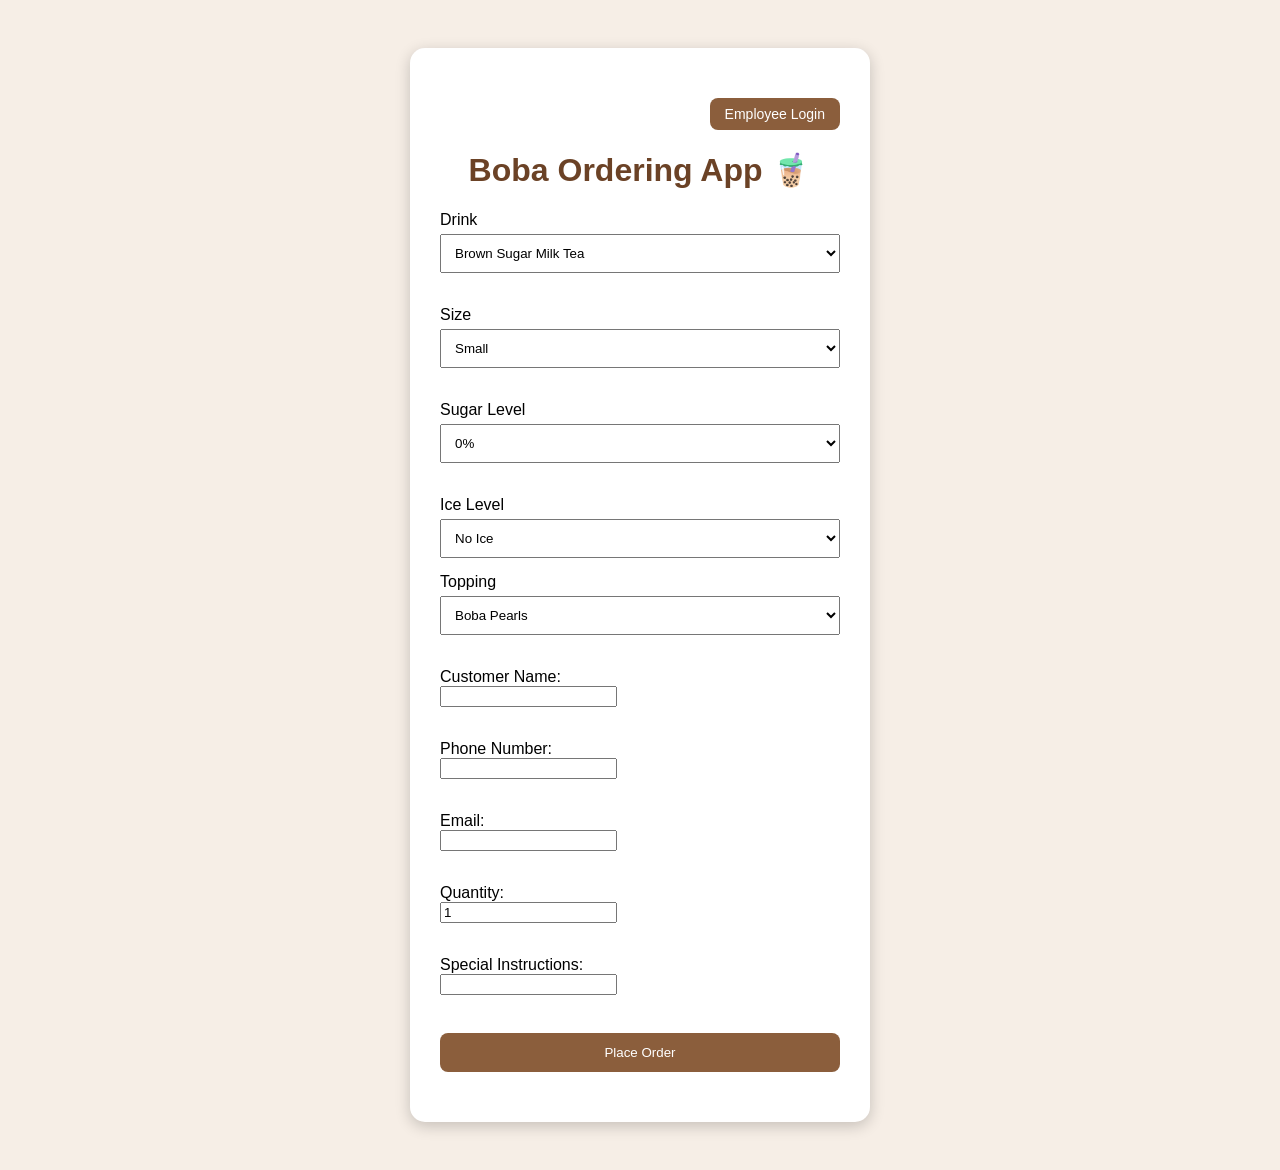
<file: index.html>
<!DOCTYPE html>
<html>

<head>
    <title>Boba Ordering App</title>
    <link rel="stylesheet" href="style.css">
</head>

<body>

   <div class="container">

<div style="text-align:right;">
    <button class="login-btn"
        onclick="window.location.href='login.html'">
        Employee Login
    </button>
</div>

<h1>Boba Ordering App 🧋</h1>

<label>Drink</label>
<select id="drink">

    <option>Brown Sugar Milk Tea</option>
    <option>Taro Milk Tea</option>
    <option>Thai Tea</option>

</select>

<br><br>

<label>Size</label>
<select id="size">

    <option>Small</option>
    <option>Medium</option>
    <option>Large</option>

</select>

<br><br>

<label>Sugar Level</label>
<select id="sugar">

    <option>0%</option>
    <option>50%</option>
    <option>100%</option>

</select>

<br><br>

<label>Ice Level</label>
<select id="ice">

    <option>No Ice</option>
    <option>Less Ice</option>
    <option>Regular Ice</option>

</select>

<label>Topping</label>

<select id="topping">

    <option>Boba Pearls</option>
    <option>Pudding</option>
    <option>Grass Jelly</option>
    <option>No Topping</option>

</select>

<br><br>


<label>Customer Name:</label>
<input type="text" id="customerName">

<br><br>

<label>Phone Number:</label>
<input type="text" id="phone">

<br><br>

<label>Email:</label>
<input type="email" id="email">

<br><br>

<label>Quantity:</label>
<input type="number" id="quantity" value="1">

<br><br>

<label>Special Instructions:</label>
<input type="text" id="instructions">

<br><br>
<button onclick="placeOrder()">
Place Order
</button>

<h2 id="result"></h2>



</ul>

<script src="script.js"></script>
</div>
</body>
</html>
</file>
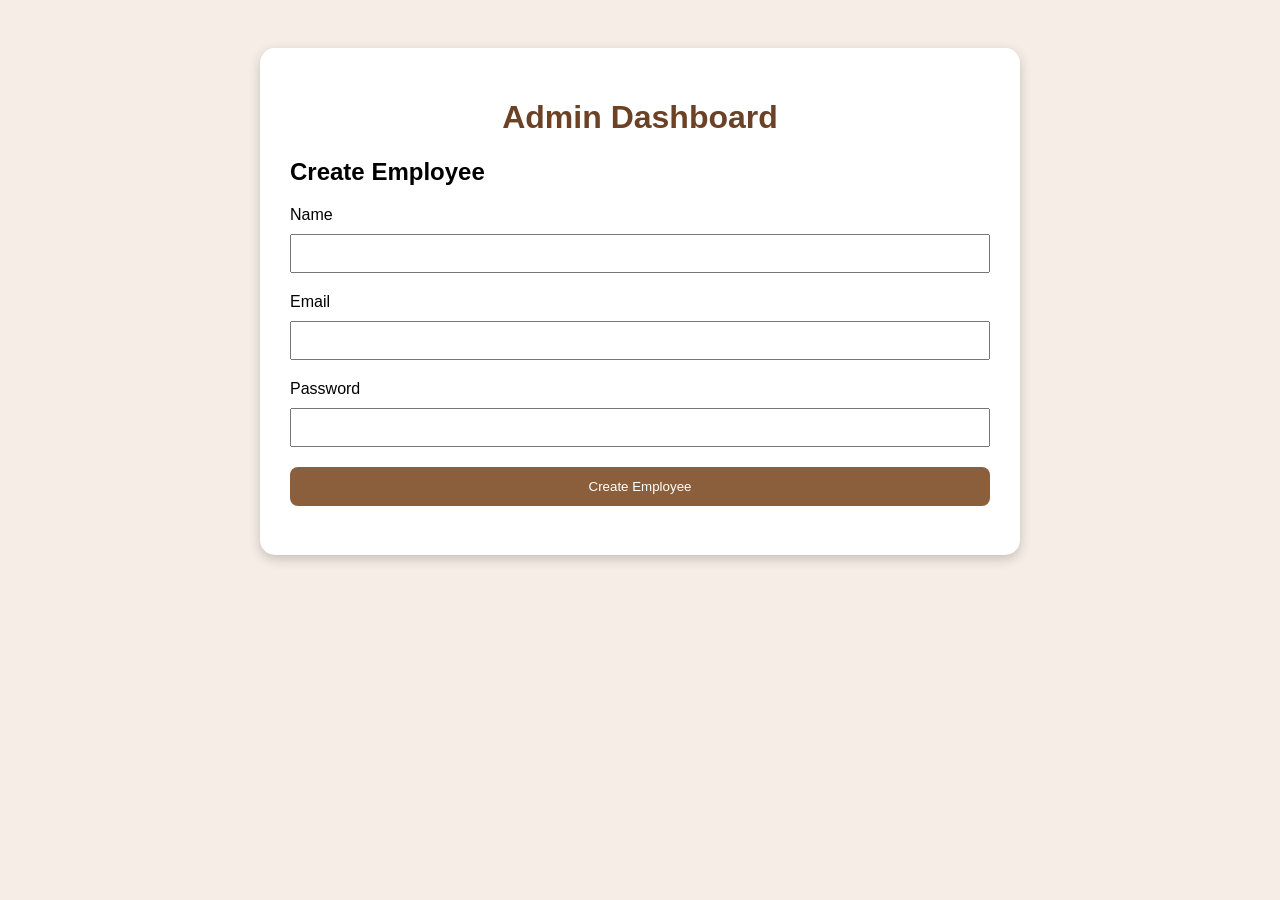
<file: adminDashboard.html>
<!DOCTYPE html>
<html>

<head>

<title>Admin Dashboard</title>

<style>

body{
    font-family:Arial;
    background:#f6eee6;
    padding:40px;
}

.container{

    background:white;

    max-width:700px;

    margin:auto;

    padding:30px;

    border-radius:15px;

    box-shadow:0 4px 12px rgba(0,0,0,0.2);

}

h1{
    text-align:center;
    color:#6b4226;
}

input{

    width:100%;

    padding:10px;

    margin-top:10px;

    margin-bottom:20px;

    box-sizing:border-box;
}

button{

    width:100%;

    padding:12px;

    background:#8b5e3c;

    color:white;

    border:none;

    border-radius:8px;

    cursor:pointer;
}

</style>

</head>

<body>

<div class="container">

<h1>Admin Dashboard</h1>

<h2>Create Employee</h2>

<label>Name</label>
<input type="text" id="name">

<label>Email</label>
<input type="text" id="email">

<label>Password</label>
<input type="password" id="password">

<button onclick="createEmployee()">

Create Employee

</button>

<h3 id="result"></h3>

</div>

<script>

async function createEmployee(){

    const name =
    document.getElementById("name").value;

    const email =
    document.getElementById("email").value;

    const password =
    document.getElementById("password").value;

    const response =
    await fetch(
    "https://tud7qbldcf.execute-api.us-east-2.amazonaws.com/default/createEmployeeFunction",
    {

        method:"POST",

        body:JSON.stringify({

            name:name,

            email:email,

            password:password

        })

    });

    const data =
    await response.json();

    document.getElementById("result")
    .innerHTML =
    data.message;

}

</script>

</body>
</html>
</file>
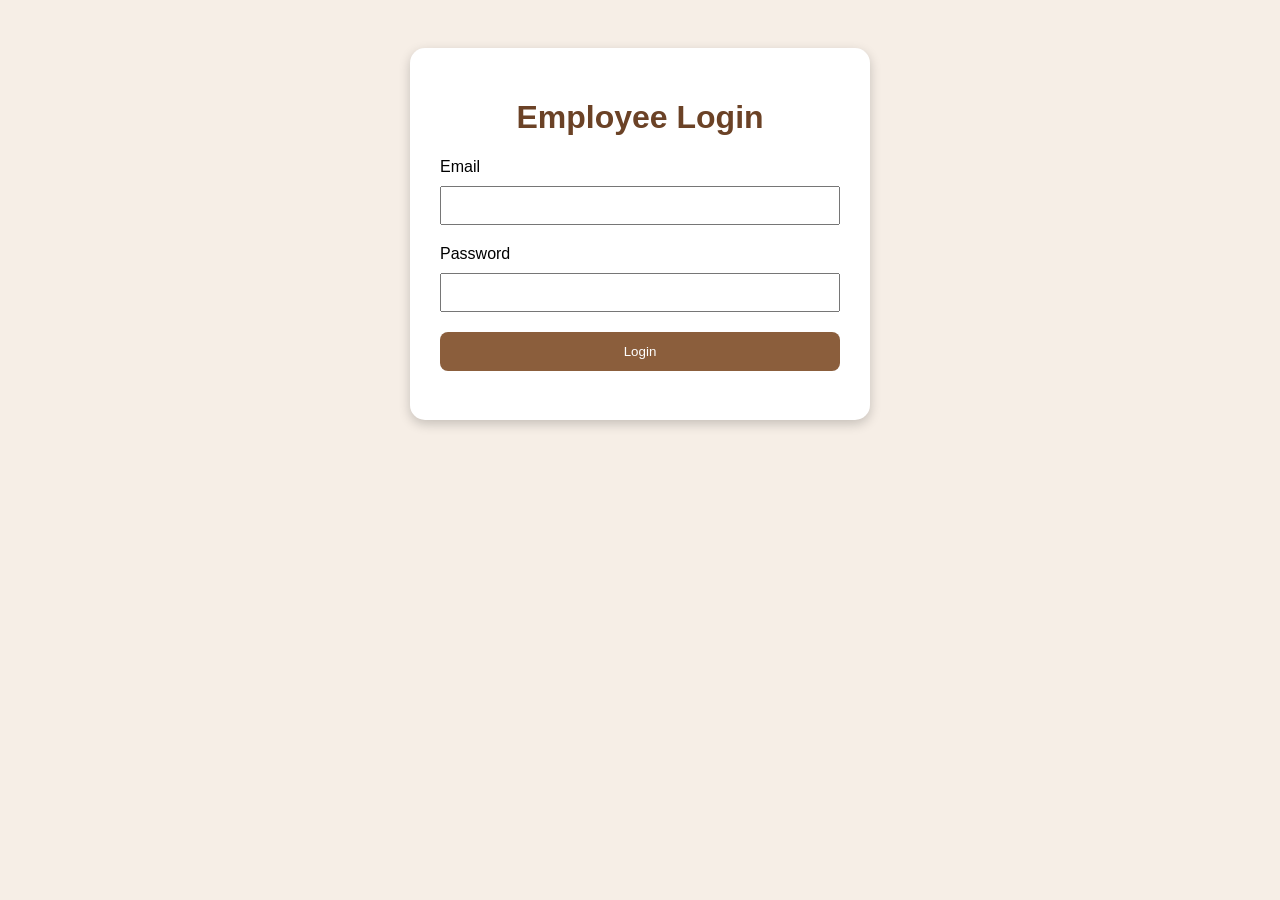
<file: login.html>
<!DOCTYPE html>
<html>

<head>
<title>Employee Login</title>

<style>
body{
    font-family:Arial;
    background:#f6eee6;
    display:flex;
    justify-content:center;
    padding:40px;
}

.container{
    background:white;
    width:400px;
    padding:30px;
    border-radius:15px;
    box-shadow:0 4px 12px rgba(0,0,0,0.2);
}

h1{
    text-align:center;
    color:#6b4226;
}

input{
    width:100%;
    padding:10px;
    margin-top:10px;
    margin-bottom:20px;
    box-sizing:border-box;
}

button{
    width:100%;
    padding:12px;
    background:#8b5e3c;
    color:white;
    border:none;
    border-radius:8px;
    cursor:pointer;
}
</style>
</head>

<body>

<div class="container">

<h1>Employee Login</h1>

<label>Email</label>
<input type="text" id="email">

<label>Password</label>
<input type="password" id="password">

<button onclick="login()">Login</button>

<h3 id="result"></h3>

</div>

<script>
async function login(){

    const email = document.getElementById("email").value;
    const password = document.getElementById("password").value;

    const response = await fetch(
        "https://0ehq56zww7.execute-api.us-east-2.amazonaws.com/default/loginFunction",
        {
            method:"POST",
            body:JSON.stringify({
                email: email,
                password: password
            })
        }
    );

    const data = await response.json();

    if(data.role === "employee"){

        localStorage.setItem("loggedIn","true");
        localStorage.setItem("role","employee");

        window.location.href = "viewOrders.html";
    }
    else if(data.role === "admin"){

        localStorage.setItem("loggedIn","true");
        localStorage.setItem("role","admin");

        window.location.href = "viewOrders.html";
    }
    else{

        document.getElementById("result").innerHTML = data.message;

    }
}
</script>

</body>
</html>
</file>
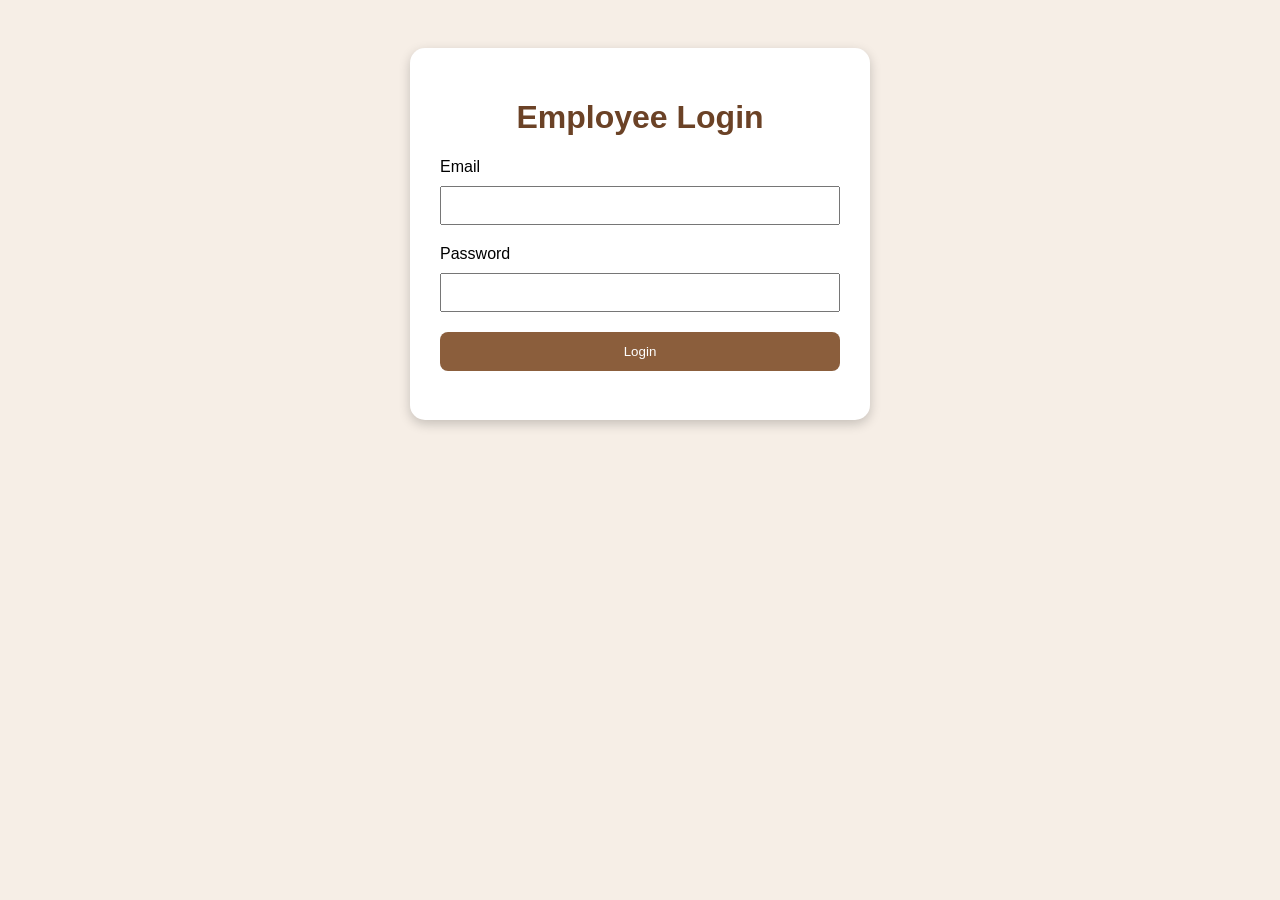
<file: viewOrders.html>
<!DOCTYPE html>
<html>

<head>

<title>Boba Orders</title>

<style>

body{
    font-family:Arial;
    background:#f4f4f4;
    text-align:center;
}

h1{
    color:#6a1b9a;
}

.order{
    background:white;
    margin:15px auto;
    padding:15px;
    width:350px;
    border-radius:10px;
    box-shadow:0 2px 8px rgba(0,0,0,0.2);
}

.status{
    color:white;
    padding:4px 10px;
    border-radius:20px;
    font-size:12px;
    font-weight:bold;
    margin-right:10px;
}

.received{
    background:gray;
}

.preparing{
    background:orange;
}

.ready{
    background:green;
}

.completed{
    background:blue;
}

</style>

</head>

<body>

<h1>All Boba Orders</h1>
<button onclick="logout()">
Logout
</button>

<button onclick="loadOrders()">
Load Orders
</button>

<div id="orders"></div>

<script>

    if(localStorage.getItem("loggedIn") !== "true"){

    window.location.href = "login.html";

}

async function loadOrders(){

    const response = await fetch(
    "https://ba8g5aa3y1.execute-api.us-east-2.amazonaws.com/default/viewOrdersFunction"
    );

    const orders = await response.json();

    let html = "";

   orders.forEach(order => {

    html += `
    <div class="order">

        <h3>${order.drink}</h3>

        <p>Name: ${order.customerName}</p>

        <p>Phone: ${order.phone}</p>

        <p>Size: ${order.size}</p>

        <p>Sugar: ${order.sugar}</p>

        <p>Ice: ${order.ice}</p>

        <p>Topping: ${order.topping}</p>

        <p>Quantity: ${order.quantity}</p>

        <p>Total: $${order.totalPrice}</p>

        <p>Instructions: ${order.instructions}</p>

        

    <p>
Status:
<span class="status ${order.status.toLowerCase()}">
    ${order.status}
</span>

<select onchange="updateStatus('${order.orderId}', this.value)">
    <option ${order.status === "Received" ? "selected" : ""}>
        Received
    </option>

    <option ${order.status === "Preparing" ? "selected" : ""}>
        Preparing
    </option>

    <option ${order.status === "Ready" ? "selected" : ""}>
        Ready
    </option>

    <option ${order.status === "Completed" ? "selected" : ""}>
        Completed
    </option>
</select>
</p>

        <p>Time: ${order.timestamp}</p>

        <small>${order.orderId}</small>

        <br><br>

        <button onclick="deleteOrder('${order.orderId}')">
            Delete Order
        </button>

    </div>
    `;
});

    document.getElementById("orders").innerHTML = html;

}


async function deleteOrder(orderId){

    const response = await fetch(
    "https://1jhvbjg5z6.execute-api.us-east-2.amazonaws.com/default/deleteOrderFunction",
    {
        method:"POST",

        body: JSON.stringify({
            orderId: orderId
        })
    });

    const data = await response.json();

    console.log(data);

    setTimeout(() => {
        loadOrders();
    },500);

}

async function updateStatus(orderId, status){

    const response = await fetch(
    "https://i1zqomn5uf.execute-api.us-east-2.amazonaws.com/default/updateStatusFunction",
    {
        method: "POST",

        body: JSON.stringify({
            orderId: orderId,
            status: status
        })
    });

    const data = await response.json();

    console.log(data);

    setTimeout(() => {
        loadOrders();
    }, 500);

}


function logout(){

    localStorage.removeItem("loggedIn");
    localStorage.removeItem("role");

    window.location.href = "login.html";

}

</script>

</body>

</html>
</file>
<file: style.css>
body {

    font-family: Arial, sans-serif;
    background-color: #f6eee6;

    display: flex;
    justify-content: center;

    padding: 40px;

}

.container {

    background: white;
    padding: 30px;
    border-radius: 15px;
    width: 400px;

    box-shadow: 0px 4px 15px rgba(0,0,0,0.2);

}

h1 {

    text-align: center;
    color: #6b4226;

}

label {

    display: block;
    margin-top: 15px;

}

select {

    width: 100%;
    padding: 10px;
    margin-top: 5px;

}

button {

    width: 100%;
    padding: 12px;
    margin-top: 20px;

    background-color: #8b5e3c;
    color: white;

    border: none;
    border-radius: 8px;

    cursor: pointer;

}

button:hover {

    background-color: #6b4226;

}

#result {

    margin-top: 20px;
    text-align: center;
    color: green;

}

.login-btn{
    width:auto;
    padding:8px 15px;
    font-size:14px;
}
</file>
